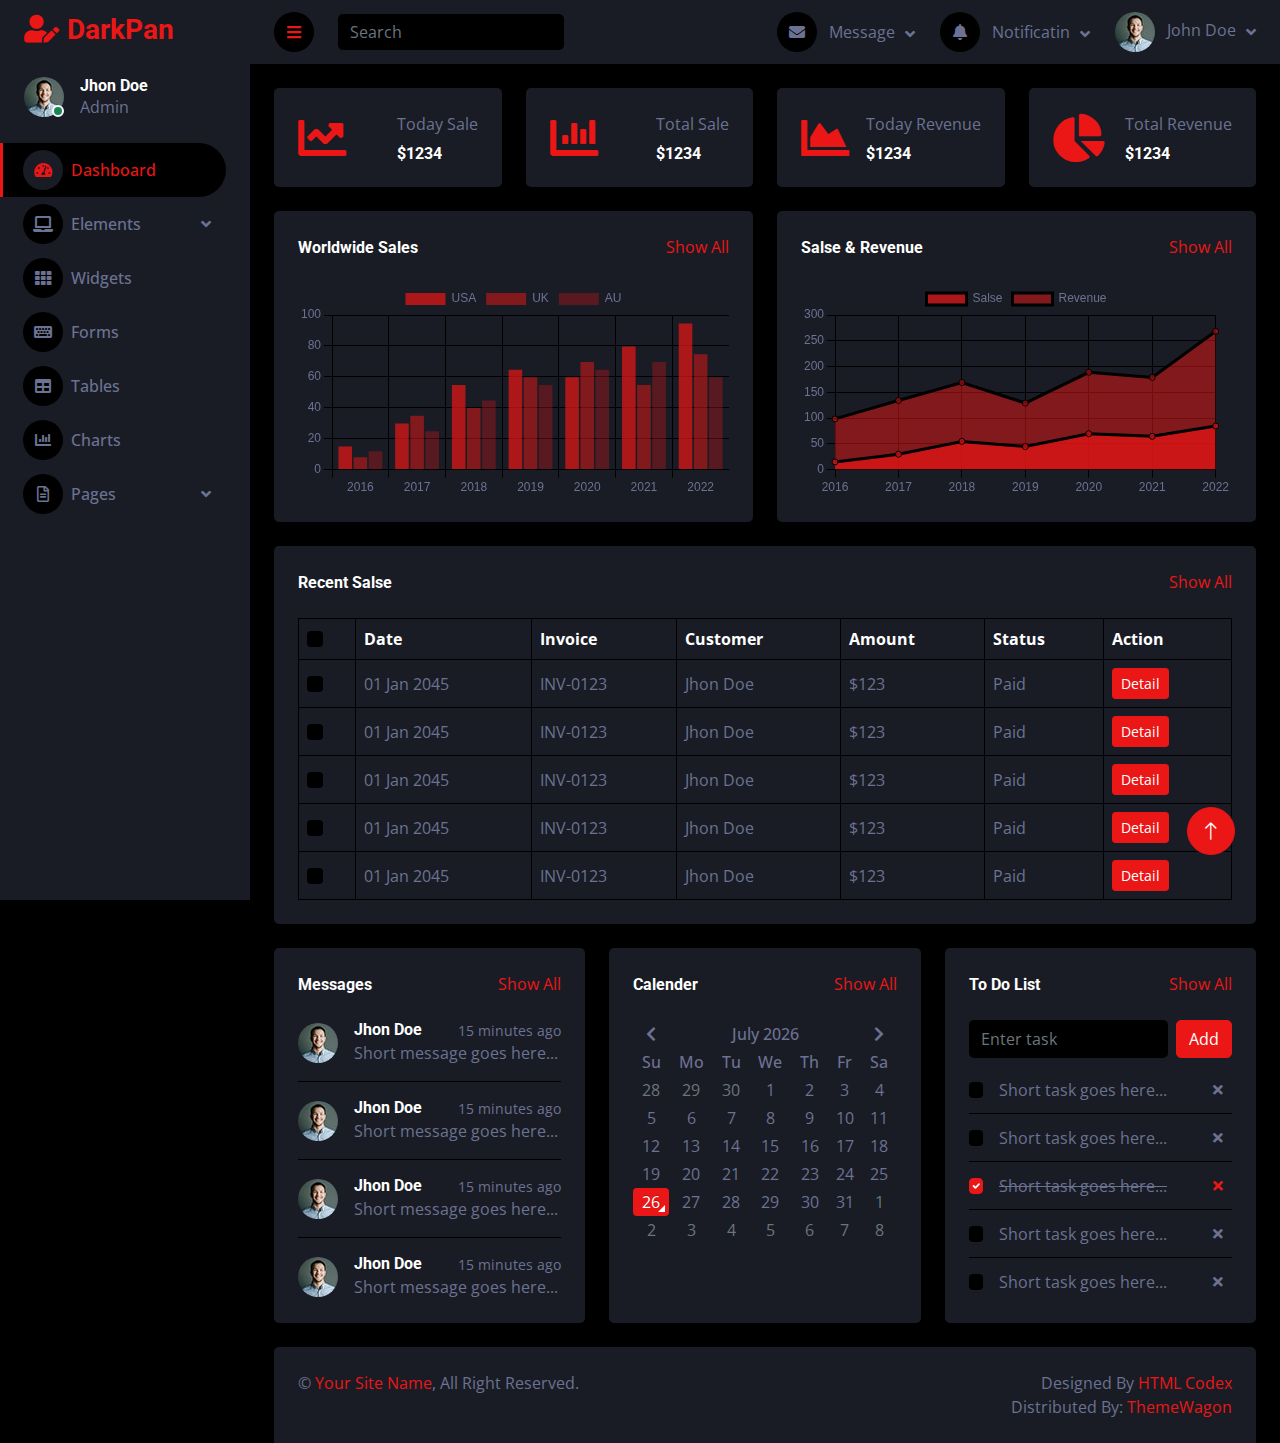
<file: boighor/user registration/darkpan-1.0.0/index.html>
<!DOCTYPE html>
<html lang="en">

<head>
    <meta charset="utf-8">
    <title>DarkPan - Bootstrap 5 Admin Template</title>
    <meta content="width=device-width, initial-scale=1.0" name="viewport">
    <meta content="" name="keywords">
    <meta content="" name="description">

    <!-- Favicon -->
    <link href="img/favicon.ico" rel="icon">

    <!-- Google Web Fonts -->
    <link rel="preconnect" href="https://fonts.googleapis.com">
    <link rel="preconnect" href="https://fonts.gstatic.com" crossorigin>
    <link href="https://fonts.googleapis.com/css2?family=Open+Sans:wght@400;600&family=Roboto:wght@500;700&display=swap" rel="stylesheet"> 
    
    <!-- Icon Font Stylesheet -->
    <link href="https://cdnjs.cloudflare.com/ajax/libs/font-awesome/5.10.0/css/all.min.css" rel="stylesheet">
    <link href="https://cdn.jsdelivr.net/npm/bootstrap-icons@1.4.1/font/bootstrap-icons.css" rel="stylesheet">

    <!-- Libraries Stylesheet -->
    <link href="lib/owlcarousel/assets/owl.carousel.min.css" rel="stylesheet">
    <link href="lib/tempusdominus/css/tempusdominus-bootstrap-4.min.css" rel="stylesheet" />

    <!-- Customized Bootstrap Stylesheet -->
    <link href="css/bootstrap.min.css" rel="stylesheet">

    <!-- Template Stylesheet -->
    <link href="css/style.css" rel="stylesheet">
</head>

<body>
    <div class="container-fluid position-relative d-flex p-0">
        <!-- Spinner Start -->
        <div id="spinner" class="show bg-dark position-fixed translate-middle w-100 vh-100 top-50 start-50 d-flex align-items-center justify-content-center">
            <div class="spinner-border text-primary" style="width: 3rem; height: 3rem;" role="status">
                <span class="sr-only">Loading...</span>
            </div>
        </div>
        <!-- Spinner End -->


        <!-- Sidebar Start -->
        <div class="sidebar pe-4 pb-3">
            <nav class="navbar bg-secondary navbar-dark">
                <a href="index.html" class="navbar-brand mx-4 mb-3">
                    <h3 class="text-primary"><i class="fa fa-user-edit me-2"></i>DarkPan</h3>
                </a>
                <div class="d-flex align-items-center ms-4 mb-4">
                    <div class="position-relative">
                        <img class="rounded-circle" src="img/user.jpg" alt="" style="width: 40px; height: 40px;">
                        <div class="bg-success rounded-circle border border-2 border-white position-absolute end-0 bottom-0 p-1"></div>
                    </div>
                    <div class="ms-3">
                        <h6 class="mb-0">Jhon Doe</h6>
                        <span>Admin</span>
                    </div>
                </div>
                <div class="navbar-nav w-100">
                    <a href="index.html" class="nav-item nav-link active"><i class="fa fa-tachometer-alt me-2"></i>Dashboard</a>
                    <div class="nav-item dropdown">
                        <a href="#" class="nav-link dropdown-toggle" data-bs-toggle="dropdown"><i class="fa fa-laptop me-2"></i>Elements</a>
                        <div class="dropdown-menu bg-transparent border-0">
                            <a href="button.html" class="dropdown-item">Buttons</a>
                            <a href="typography.html" class="dropdown-item">Typography</a>
                            <a href="element.html" class="dropdown-item">Other Elements</a>
                        </div>
                    </div>
                    <a href="widget.html" class="nav-item nav-link"><i class="fa fa-th me-2"></i>Widgets</a>
                    <a href="form.html" class="nav-item nav-link"><i class="fa fa-keyboard me-2"></i>Forms</a>
                    <a href="table.html" class="nav-item nav-link"><i class="fa fa-table me-2"></i>Tables</a>
                    <a href="chart.html" class="nav-item nav-link"><i class="fa fa-chart-bar me-2"></i>Charts</a>
                    <div class="nav-item dropdown">
                        <a href="#" class="nav-link dropdown-toggle" data-bs-toggle="dropdown"><i class="far fa-file-alt me-2"></i>Pages</a>
                        <div class="dropdown-menu bg-transparent border-0">
                            <a href="signin.html" class="dropdown-item">Sign In</a>
                            <a href="signup.html" class="dropdown-item">Sign Up</a>
                            <a href="404.html" class="dropdown-item">404 Error</a>
                            <a href="blank.html" class="dropdown-item">Blank Page</a>
                        </div>
                    </div>
                </div>
            </nav>
        </div>
        <!-- Sidebar End -->


        <!-- Content Start -->
        <div class="content">
            <!-- Navbar Start -->
            <nav class="navbar navbar-expand bg-secondary navbar-dark sticky-top px-4 py-0">
                <a href="index.html" class="navbar-brand d-flex d-lg-none me-4">
                    <h2 class="text-primary mb-0"><i class="fa fa-user-edit"></i></h2>
                </a>
                <a href="#" class="sidebar-toggler flex-shrink-0">
                    <i class="fa fa-bars"></i>
                </a>
                <form class="d-none d-md-flex ms-4">
                    <input class="form-control bg-dark border-0" type="search" placeholder="Search">
                </form>
                <div class="navbar-nav align-items-center ms-auto">
                    <div class="nav-item dropdown">
                        <a href="#" class="nav-link dropdown-toggle" data-bs-toggle="dropdown">
                            <i class="fa fa-envelope me-lg-2"></i>
                            <span class="d-none d-lg-inline-flex">Message</span>
                        </a>
                        <div class="dropdown-menu dropdown-menu-end bg-secondary border-0 rounded-0 rounded-bottom m-0">
                            <a href="#" class="dropdown-item">
                                <div class="d-flex align-items-center">
                                    <img class="rounded-circle" src="img/user.jpg" alt="" style="width: 40px; height: 40px;">
                                    <div class="ms-2">
                                        <h6 class="fw-normal mb-0">Jhon send you a message</h6>
                                        <small>15 minutes ago</small>
                                    </div>
                                </div>
                            </a>
                            <hr class="dropdown-divider">
                            <a href="#" class="dropdown-item">
                                <div class="d-flex align-items-center">
                                    <img class="rounded-circle" src="img/user.jpg" alt="" style="width: 40px; height: 40px;">
                                    <div class="ms-2">
                                        <h6 class="fw-normal mb-0">Jhon send you a message</h6>
                                        <small>15 minutes ago</small>
                                    </div>
                                </div>
                            </a>
                            <hr class="dropdown-divider">
                            <a href="#" class="dropdown-item">
                                <div class="d-flex align-items-center">
                                    <img class="rounded-circle" src="img/user.jpg" alt="" style="width: 40px; height: 40px;">
                                    <div class="ms-2">
                                        <h6 class="fw-normal mb-0">Jhon send you a message</h6>
                                        <small>15 minutes ago</small>
                                    </div>
                                </div>
                            </a>
                            <hr class="dropdown-divider">
                            <a href="#" class="dropdown-item text-center">See all message</a>
                        </div>
                    </div>
                    <div class="nav-item dropdown">
                        <a href="#" class="nav-link dropdown-toggle" data-bs-toggle="dropdown">
                            <i class="fa fa-bell me-lg-2"></i>
                            <span class="d-none d-lg-inline-flex">Notificatin</span>
                        </a>
                        <div class="dropdown-menu dropdown-menu-end bg-secondary border-0 rounded-0 rounded-bottom m-0">
                            <a href="#" class="dropdown-item">
                                <h6 class="fw-normal mb-0">Profile updated</h6>
                                <small>15 minutes ago</small>
                            </a>
                            <hr class="dropdown-divider">
                            <a href="#" class="dropdown-item">
                                <h6 class="fw-normal mb-0">New user added</h6>
                                <small>15 minutes ago</small>
                            </a>
                            <hr class="dropdown-divider">
                            <a href="#" class="dropdown-item">
                                <h6 class="fw-normal mb-0">Password changed</h6>
                                <small>15 minutes ago</small>
                            </a>
                            <hr class="dropdown-divider">
                            <a href="#" class="dropdown-item text-center">See all notifications</a>
                        </div>
                    </div>
                    <div class="nav-item dropdown">
                        <a href="#" class="nav-link dropdown-toggle" data-bs-toggle="dropdown">
                            <img class="rounded-circle me-lg-2" src="img/user.jpg" alt="" style="width: 40px; height: 40px;">
                            <span class="d-none d-lg-inline-flex">John Doe</span>
                        </a>
                        <div class="dropdown-menu dropdown-menu-end bg-secondary border-0 rounded-0 rounded-bottom m-0">
                            <a href="#" class="dropdown-item">My Profile</a>
                            <a href="#" class="dropdown-item">Settings</a>
                            <a href="#" class="dropdown-item">Log Out</a>
                        </div>
                    </div>
                </div>
            </nav>
            <!-- Navbar End -->


            <!-- Sale & Revenue Start -->
            <div class="container-fluid pt-4 px-4">
                <div class="row g-4">
                    <div class="col-sm-6 col-xl-3">
                        <div class="bg-secondary rounded d-flex align-items-center justify-content-between p-4">
                            <i class="fa fa-chart-line fa-3x text-primary"></i>
                            <div class="ms-3">
                                <p class="mb-2">Today Sale</p>
                                <h6 class="mb-0">$1234</h6>
                            </div>
                        </div>
                    </div>
                    <div class="col-sm-6 col-xl-3">
                        <div class="bg-secondary rounded d-flex align-items-center justify-content-between p-4">
                            <i class="fa fa-chart-bar fa-3x text-primary"></i>
                            <div class="ms-3">
                                <p class="mb-2">Total Sale</p>
                                <h6 class="mb-0">$1234</h6>
                            </div>
                        </div>
                    </div>
                    <div class="col-sm-6 col-xl-3">
                        <div class="bg-secondary rounded d-flex align-items-center justify-content-between p-4">
                            <i class="fa fa-chart-area fa-3x text-primary"></i>
                            <div class="ms-3">
                                <p class="mb-2">Today Revenue</p>
                                <h6 class="mb-0">$1234</h6>
                            </div>
                        </div>
                    </div>
                    <div class="col-sm-6 col-xl-3">
                        <div class="bg-secondary rounded d-flex align-items-center justify-content-between p-4">
                            <i class="fa fa-chart-pie fa-3x text-primary"></i>
                            <div class="ms-3">
                                <p class="mb-2">Total Revenue</p>
                                <h6 class="mb-0">$1234</h6>
                            </div>
                        </div>
                    </div>
                </div>
            </div>
            <!-- Sale & Revenue End -->


            <!-- Sales Chart Start -->
            <div class="container-fluid pt-4 px-4">
                <div class="row g-4">
                    <div class="col-sm-12 col-xl-6">
                        <div class="bg-secondary text-center rounded p-4">
                            <div class="d-flex align-items-center justify-content-between mb-4">
                                <h6 class="mb-0">Worldwide Sales</h6>
                                <a href="">Show All</a>
                            </div>
                            <canvas id="worldwide-sales"></canvas>
                        </div>
                    </div>
                    <div class="col-sm-12 col-xl-6">
                        <div class="bg-secondary text-center rounded p-4">
                            <div class="d-flex align-items-center justify-content-between mb-4">
                                <h6 class="mb-0">Salse & Revenue</h6>
                                <a href="">Show All</a>
                            </div>
                            <canvas id="salse-revenue"></canvas>
                        </div>
                    </div>
                </div>
            </div>
            <!-- Sales Chart End -->


            <!-- Recent Sales Start -->
            <div class="container-fluid pt-4 px-4">
                <div class="bg-secondary text-center rounded p-4">
                    <div class="d-flex align-items-center justify-content-between mb-4">
                        <h6 class="mb-0">Recent Salse</h6>
                        <a href="">Show All</a>
                    </div>
                    <div class="table-responsive">
                        <table class="table text-start align-middle table-bordered table-hover mb-0">
                            <thead>
                                <tr class="text-white">
                                    <th scope="col"><input class="form-check-input" type="checkbox"></th>
                                    <th scope="col">Date</th>
                                    <th scope="col">Invoice</th>
                                    <th scope="col">Customer</th>
                                    <th scope="col">Amount</th>
                                    <th scope="col">Status</th>
                                    <th scope="col">Action</th>
                                </tr>
                            </thead>
                            <tbody>
                                <tr>
                                    <td><input class="form-check-input" type="checkbox"></td>
                                    <td>01 Jan 2045</td>
                                    <td>INV-0123</td>
                                    <td>Jhon Doe</td>
                                    <td>$123</td>
                                    <td>Paid</td>
                                    <td><a class="btn btn-sm btn-primary" href="">Detail</a></td>
                                </tr>
                                <tr>
                                    <td><input class="form-check-input" type="checkbox"></td>
                                    <td>01 Jan 2045</td>
                                    <td>INV-0123</td>
                                    <td>Jhon Doe</td>
                                    <td>$123</td>
                                    <td>Paid</td>
                                    <td><a class="btn btn-sm btn-primary" href="">Detail</a></td>
                                </tr>
                                <tr>
                                    <td><input class="form-check-input" type="checkbox"></td>
                                    <td>01 Jan 2045</td>
                                    <td>INV-0123</td>
                                    <td>Jhon Doe</td>
                                    <td>$123</td>
                                    <td>Paid</td>
                                    <td><a class="btn btn-sm btn-primary" href="">Detail</a></td>
                                </tr>
                                <tr>
                                    <td><input class="form-check-input" type="checkbox"></td>
                                    <td>01 Jan 2045</td>
                                    <td>INV-0123</td>
                                    <td>Jhon Doe</td>
                                    <td>$123</td>
                                    <td>Paid</td>
                                    <td><a class="btn btn-sm btn-primary" href="">Detail</a></td>
                                </tr>
                                <tr>
                                    <td><input class="form-check-input" type="checkbox"></td>
                                    <td>01 Jan 2045</td>
                                    <td>INV-0123</td>
                                    <td>Jhon Doe</td>
                                    <td>$123</td>
                                    <td>Paid</td>
                                    <td><a class="btn btn-sm btn-primary" href="">Detail</a></td>
                                </tr>
                            </tbody>
                        </table>
                    </div>
                </div>
            </div>
            <!-- Recent Sales End -->


            <!-- Widgets Start -->
            <div class="container-fluid pt-4 px-4">
                <div class="row g-4">
                    <div class="col-sm-12 col-md-6 col-xl-4">
                        <div class="h-100 bg-secondary rounded p-4">
                            <div class="d-flex align-items-center justify-content-between mb-2">
                                <h6 class="mb-0">Messages</h6>
                                <a href="">Show All</a>
                            </div>
                            <div class="d-flex align-items-center border-bottom py-3">
                                <img class="rounded-circle flex-shrink-0" src="img/user.jpg" alt="" style="width: 40px; height: 40px;">
                                <div class="w-100 ms-3">
                                    <div class="d-flex w-100 justify-content-between">
                                        <h6 class="mb-0">Jhon Doe</h6>
                                        <small>15 minutes ago</small>
                                    </div>
                                    <span>Short message goes here...</span>
                                </div>
                            </div>
                            <div class="d-flex align-items-center border-bottom py-3">
                                <img class="rounded-circle flex-shrink-0" src="img/user.jpg" alt="" style="width: 40px; height: 40px;">
                                <div class="w-100 ms-3">
                                    <div class="d-flex w-100 justify-content-between">
                                        <h6 class="mb-0">Jhon Doe</h6>
                                        <small>15 minutes ago</small>
                                    </div>
                                    <span>Short message goes here...</span>
                                </div>
                            </div>
                            <div class="d-flex align-items-center border-bottom py-3">
                                <img class="rounded-circle flex-shrink-0" src="img/user.jpg" alt="" style="width: 40px; height: 40px;">
                                <div class="w-100 ms-3">
                                    <div class="d-flex w-100 justify-content-between">
                                        <h6 class="mb-0">Jhon Doe</h6>
                                        <small>15 minutes ago</small>
                                    </div>
                                    <span>Short message goes here...</span>
                                </div>
                            </div>
                            <div class="d-flex align-items-center pt-3">
                                <img class="rounded-circle flex-shrink-0" src="img/user.jpg" alt="" style="width: 40px; height: 40px;">
                                <div class="w-100 ms-3">
                                    <div class="d-flex w-100 justify-content-between">
                                        <h6 class="mb-0">Jhon Doe</h6>
                                        <small>15 minutes ago</small>
                                    </div>
                                    <span>Short message goes here...</span>
                                </div>
                            </div>
                        </div>
                    </div>
                    <div class="col-sm-12 col-md-6 col-xl-4">
                        <div class="h-100 bg-secondary rounded p-4">
                            <div class="d-flex align-items-center justify-content-between mb-4">
                                <h6 class="mb-0">Calender</h6>
                                <a href="">Show All</a>
                            </div>
                            <div id="calender"></div>
                        </div>
                    </div>
                    <div class="col-sm-12 col-md-6 col-xl-4">
                        <div class="h-100 bg-secondary rounded p-4">
                            <div class="d-flex align-items-center justify-content-between mb-4">
                                <h6 class="mb-0">To Do List</h6>
                                <a href="">Show All</a>
                            </div>
                            <div class="d-flex mb-2">
                                <input class="form-control bg-dark border-0" type="text" placeholder="Enter task">
                                <button type="button" class="btn btn-primary ms-2">Add</button>
                            </div>
                            <div class="d-flex align-items-center border-bottom py-2">
                                <input class="form-check-input m-0" type="checkbox">
                                <div class="w-100 ms-3">
                                    <div class="d-flex w-100 align-items-center justify-content-between">
                                        <span>Short task goes here...</span>
                                        <button class="btn btn-sm"><i class="fa fa-times"></i></button>
                                    </div>
                                </div>
                            </div>
                            <div class="d-flex align-items-center border-bottom py-2">
                                <input class="form-check-input m-0" type="checkbox">
                                <div class="w-100 ms-3">
                                    <div class="d-flex w-100 align-items-center justify-content-between">
                                        <span>Short task goes here...</span>
                                        <button class="btn btn-sm"><i class="fa fa-times"></i></button>
                                    </div>
                                </div>
                            </div>
                            <div class="d-flex align-items-center border-bottom py-2">
                                <input class="form-check-input m-0" type="checkbox" checked>
                                <div class="w-100 ms-3">
                                    <div class="d-flex w-100 align-items-center justify-content-between">
                                        <span><del>Short task goes here...</del></span>
                                        <button class="btn btn-sm text-primary"><i class="fa fa-times"></i></button>
                                    </div>
                                </div>
                            </div>
                            <div class="d-flex align-items-center border-bottom py-2">
                                <input class="form-check-input m-0" type="checkbox">
                                <div class="w-100 ms-3">
                                    <div class="d-flex w-100 align-items-center justify-content-between">
                                        <span>Short task goes here...</span>
                                        <button class="btn btn-sm"><i class="fa fa-times"></i></button>
                                    </div>
                                </div>
                            </div>
                            <div class="d-flex align-items-center pt-2">
                                <input class="form-check-input m-0" type="checkbox">
                                <div class="w-100 ms-3">
                                    <div class="d-flex w-100 align-items-center justify-content-between">
                                        <span>Short task goes here...</span>
                                        <button class="btn btn-sm"><i class="fa fa-times"></i></button>
                                    </div>
                                </div>
                            </div>
                        </div>
                    </div>
                </div>
            </div>
            <!-- Widgets End -->


            <!-- Footer Start -->
            <div class="container-fluid pt-4 px-4">
                <div class="bg-secondary rounded-top p-4">
                    <div class="row">
                        <div class="col-12 col-sm-6 text-center text-sm-start">
                            &copy; <a href="#">Your Site Name</a>, All Right Reserved. 
                        </div>
                        <div class="col-12 col-sm-6 text-center text-sm-end">
                            <!--/*** This template is free as long as you keep the footer author’s credit link/attribution link/backlink. If you'd like to use the template without the footer author’s credit link/attribution link/backlink, you can purchase the Credit Removal License from "https://htmlcodex.com/credit-removal". Thank you for your support. ***/-->
                            Designed By <a href="https://htmlcodex.com">HTML Codex</a>
                            <br>Distributed By: <a href="https://themewagon.com" target="_blank">ThemeWagon</a>
                        </div>
                    </div>
                </div>
            </div>
            <!-- Footer End -->
        </div>
        <!-- Content End -->


        <!-- Back to Top -->
        <a href="#" class="btn btn-lg btn-primary btn-lg-square back-to-top"><i class="bi bi-arrow-up"></i></a>
    </div>

    <!-- JavaScript Libraries -->
    <script src="https://code.jquery.com/jquery-3.4.1.min.js"></script>
    <script src="https://cdn.jsdelivr.net/npm/bootstrap@5.0.0/dist/js/bootstrap.bundle.min.js"></script>
    <script src="lib/chart/chart.min.js"></script>
    <script src="lib/easing/easing.min.js"></script>
    <script src="lib/waypoints/waypoints.min.js"></script>
    <script src="lib/owlcarousel/owl.carousel.min.js"></script>
    <script src="lib/tempusdominus/js/moment.min.js"></script>
    <script src="lib/tempusdominus/js/moment-timezone.min.js"></script>
    <script src="lib/tempusdominus/js/tempusdominus-bootstrap-4.min.js"></script>

    <!-- Template Javascript -->
    <script src="js/main.js"></script>
</body>

</html>
</file>
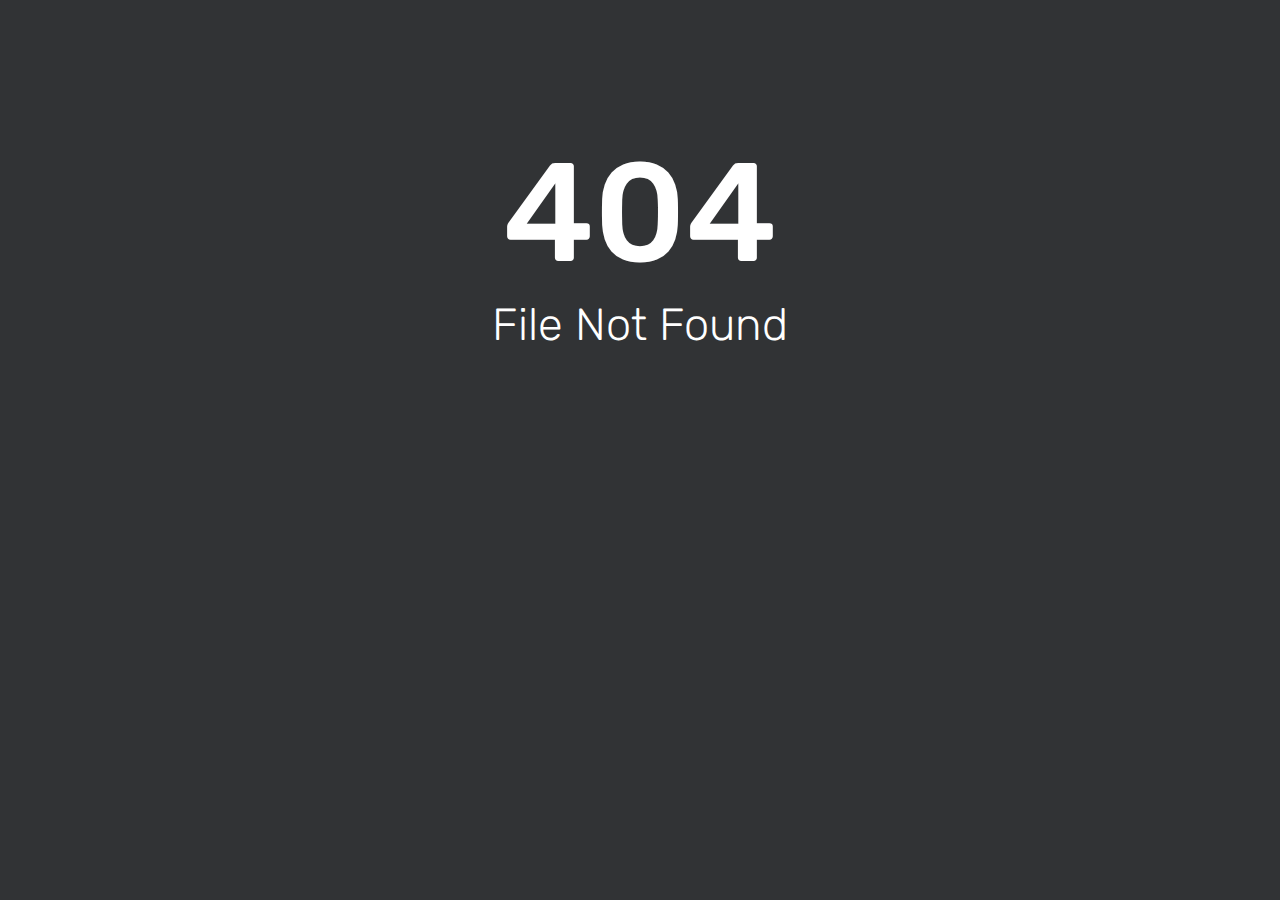
<file: boighor/fonts/Simple-Line-Iconsb26c.html>
<html><head><title>404 - File Not Found</title><link href='//fonts.bunny.net/css?family=Rubik:300,400,500' rel='stylesheet' type='text/css'><style>html, body { width: 100%; margin: 0; padding: 0; text-align: center; font-family: 'Rubik'; background-repeat: no-repeat; background-position: bottom center; background-size: cover; color: white; height: 100%; background-color: #313335; } h1 {margin-bottom: 0px;font-weight: bold;font-size: 140px;font-weight: 500;padding-top: 130px;margin-bottom: -35px;}h2 {font-size: 45px;color: white; font-weight: 200;}</style></head><body><div id='content'><h1 style='margin-bottom: -35px;'>404</h1><h2>File Not Found</h2></div></body></html>
</file>
<file: boighor/user registration/darkpan-1.0.0/css/style.css>
/********** Template CSS **********/
:root {
    --primary: #EB1616;
    --secondary: #191C24;
    --light: #6C7293;
    --dark: #000000;
}

.back-to-top {
    position: fixed;
    display: none;
    right: 45px;
    bottom: 45px;
    z-index: 99;
}


/*** Spinner ***/
#spinner {
    opacity: 0;
    visibility: hidden;
    transition: opacity .5s ease-out, visibility 0s linear .5s;
    z-index: 99999;
}

#spinner.show {
    transition: opacity .5s ease-out, visibility 0s linear 0s;
    visibility: visible;
    opacity: 1;
}


/*** Button ***/
.btn {
    transition: .5s;
}

.btn-square {
    width: 38px;
    height: 38px;
}

.btn-sm-square {
    width: 32px;
    height: 32px;
}

.btn-lg-square {
    width: 48px;
    height: 48px;
}

.btn-square,
.btn-sm-square,
.btn-lg-square {
    padding: 0;
    display: inline-flex;
    align-items: center;
    justify-content: center;
    font-weight: normal;
    border-radius: 50px;
}


/*** Layout ***/
.sidebar {
    position: fixed;
    top: 0;
    left: 0;
    bottom: 0;
    width: 250px;
    height: 100vh;
    overflow-y: auto;
    background: var(--secondary);
    transition: 0.5s;
    z-index: 999;
}

.content {
    margin-left: 250px;
    min-height: 100vh;
    background: var(--dark);
    transition: 0.5s;
}

@media (min-width: 992px) {
    .sidebar {
        margin-left: 0;
    }

    .sidebar.open {
        margin-left: -250px;
    }

    .content {
        width: calc(100% - 250px);
    }

    .content.open {
        width: 100%;
        margin-left: 0;
    }
}

@media (max-width: 991.98px) {
    .sidebar {
        margin-left: -250px;
    }

    .sidebar.open {
        margin-left: 0;
    }

    .content {
        width: 100%;
        margin-left: 0;
    }
}


/*** Navbar ***/
.sidebar .navbar .navbar-nav .nav-link {
    padding: 7px 20px;
    color: var(--light);
    font-weight: 500;
    border-left: 3px solid var(--secondary);
    border-radius: 0 30px 30px 0;
    outline: none;
}

.sidebar .navbar .navbar-nav .nav-link:hover,
.sidebar .navbar .navbar-nav .nav-link.active {
    color: var(--primary);
    background: var(--dark);
    border-color: var(--primary);
}

.sidebar .navbar .navbar-nav .nav-link i {
    width: 40px;
    height: 40px;
    display: inline-flex;
    align-items: center;
    justify-content: center;
    background: var(--dark);
    border-radius: 40px;
}

.sidebar .navbar .navbar-nav .nav-link:hover i,
.sidebar .navbar .navbar-nav .nav-link.active i {
    background: var(--secondary);
}

.sidebar .navbar .dropdown-toggle::after {
    position: absolute;
    top: 15px;
    right: 15px;
    border: none;
    content: "\f107";
    font-family: "Font Awesome 5 Free";
    font-weight: 900;
    transition: .5s;
}

.sidebar .navbar .dropdown-toggle[aria-expanded=true]::after {
    transform: rotate(-180deg);
}

.sidebar .navbar .dropdown-item {
    padding-left: 25px;
    border-radius: 0 30px 30px 0;
    color: var(--light);
}

.sidebar .navbar .dropdown-item:hover,
.sidebar .navbar .dropdown-item.active {
    background: var(--dark);
}

.content .navbar .navbar-nav .nav-link {
    margin-left: 25px;
    padding: 12px 0;
    color: var(--light);
    outline: none;
}

.content .navbar .navbar-nav .nav-link:hover,
.content .navbar .navbar-nav .nav-link.active {
    color: var(--primary);
}

.content .navbar .sidebar-toggler,
.content .navbar .navbar-nav .nav-link i {
    width: 40px;
    height: 40px;
    display: inline-flex;
    align-items: center;
    justify-content: center;
    background: var(--dark);
    border-radius: 40px;
}

.content .navbar .dropdown-item {
    color: var(--light);
}

.content .navbar .dropdown-item:hover,
.content .navbar .dropdown-item.active {
    background: var(--dark);
}

.content .navbar .dropdown-toggle::after {
    margin-left: 6px;
    vertical-align: middle;
    border: none;
    content: "\f107";
    font-family: "Font Awesome 5 Free";
    font-weight: 900;
    transition: .5s;
}

.content .navbar .dropdown-toggle[aria-expanded=true]::after {
    transform: rotate(-180deg);
}

@media (max-width: 575.98px) {
    .content .navbar .navbar-nav .nav-link {
        margin-left: 15px;
    }
}


/*** Date Picker ***/
.bootstrap-datetimepicker-widget.bottom {
    top: auto !important;
}

.bootstrap-datetimepicker-widget .table * {
    border-bottom-width: 0px;
}

.bootstrap-datetimepicker-widget .table th {
    font-weight: 500;
}

.bootstrap-datetimepicker-widget.dropdown-menu {
    padding: 10px;
    border-radius: 2px;
}

.bootstrap-datetimepicker-widget table td.active,
.bootstrap-datetimepicker-widget table td.active:hover {
    background: var(--primary);
}

.bootstrap-datetimepicker-widget table td.today::before {
    border-bottom-color: var(--primary);
}


/*** Testimonial ***/
.progress .progress-bar {
    width: 0px;
    transition: 2s;
}


/*** Testimonial ***/
.testimonial-carousel .owl-dots {
    margin-top: 24px;
    display: flex;
    align-items: flex-end;
    justify-content: center;
}

.testimonial-carousel .owl-dot {
    position: relative;
    display: inline-block;
    margin: 0 5px;
    width: 15px;
    height: 15px;
    border: 5px solid var(--primary);
    border-radius: 15px;
    transition: .5s;
}

.testimonial-carousel .owl-dot.active {
    background: var(--dark);
    border-color: var(--primary);
}
</file>
